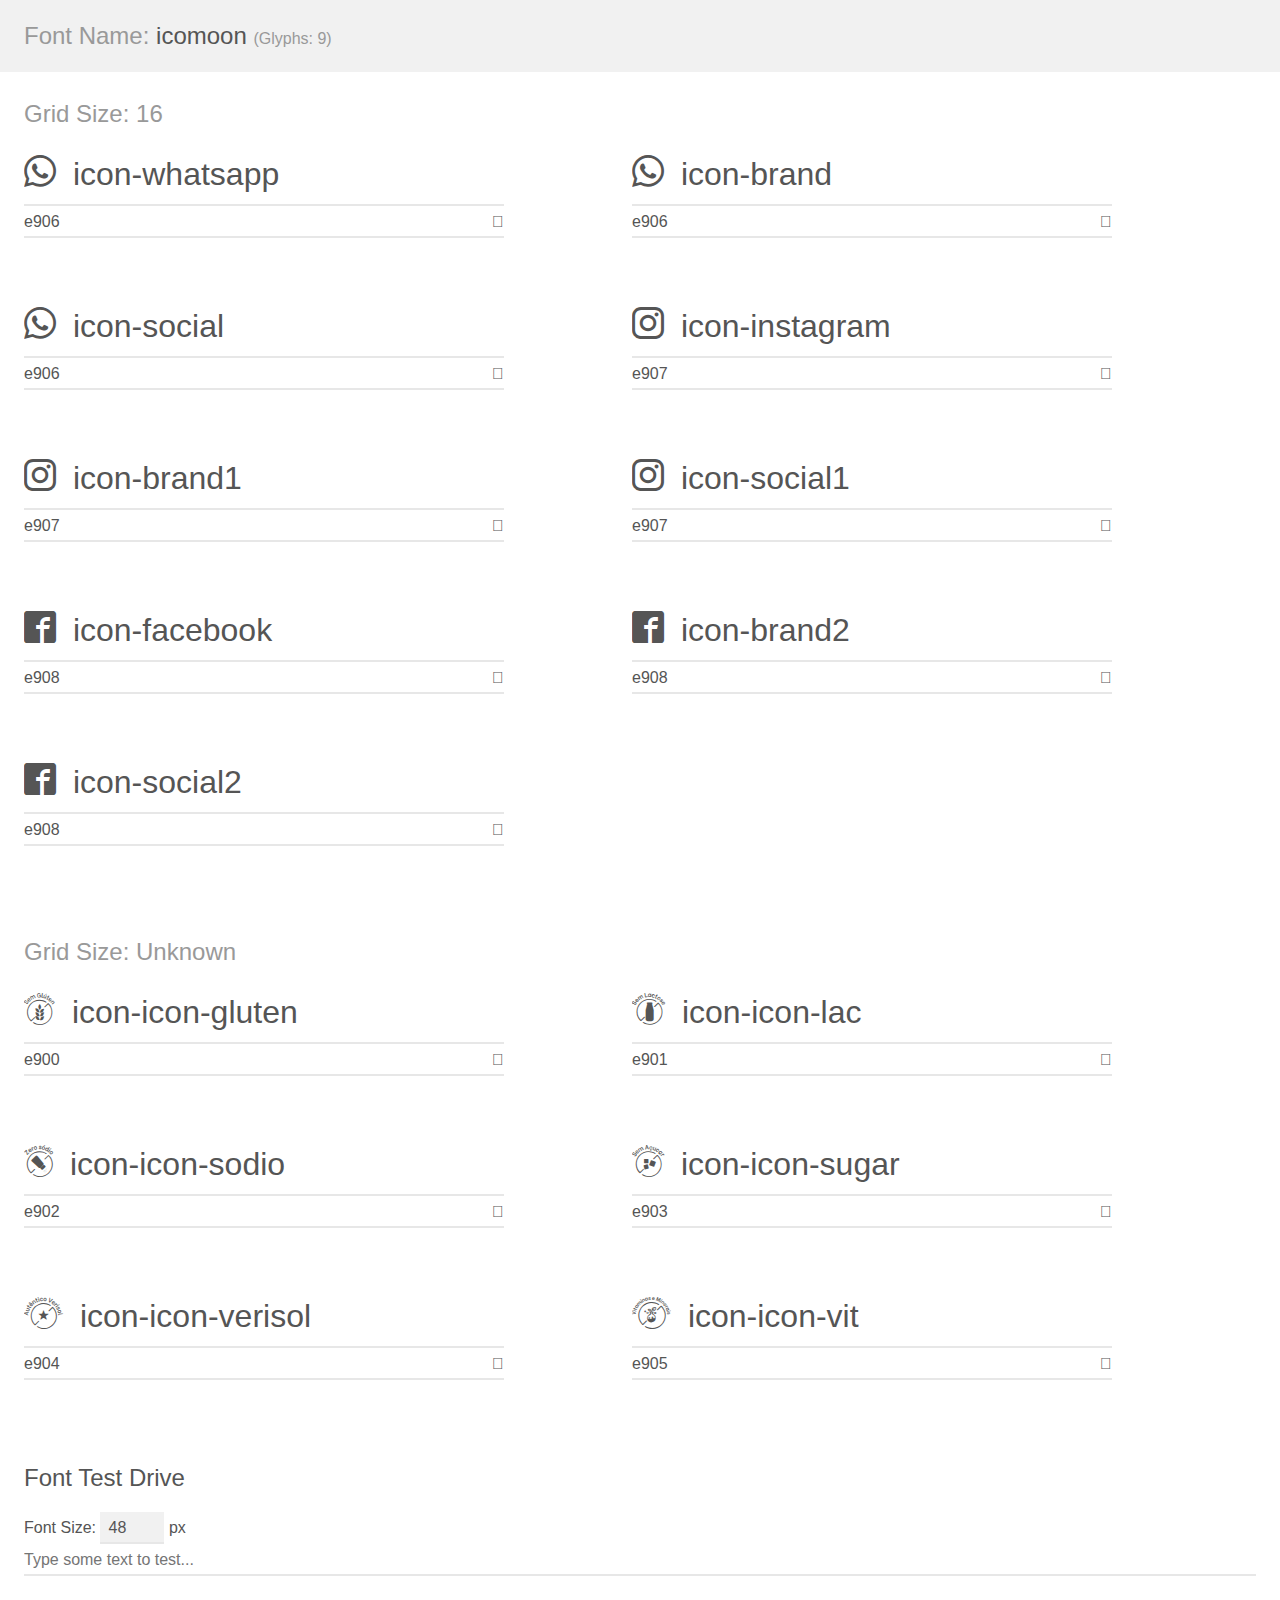
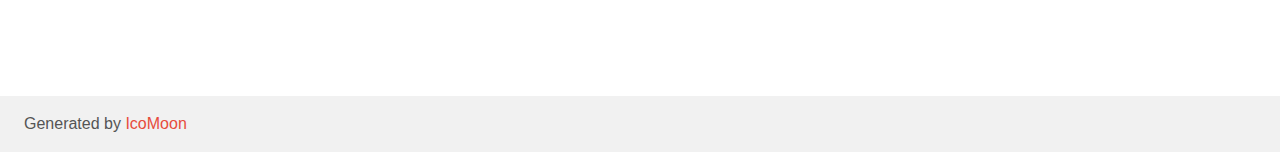
<file: partials/icon-font/demo.html>
<!doctype html>
<html>
<head>
    <meta charset="utf-8">
    <title>IcoMoon Demo</title>
    <meta name="description" content="An Icon Font Generated By IcoMoon.io">
    <meta name="viewport" content="width=device-width, initial-scale=1">
    <link rel="stylesheet" href="demo-files/demo.css">
    <link rel="stylesheet" href="style.css"></head>
<body>
    <div class="bgc1 clearfix">
        <h1 class="mhmm mvm"><span class="fgc1">Font Name:</span> icomoon <small class="fgc1">(Glyphs:&nbsp;9)</small></h1>
    </div>
    <div class="clearfix mhl ptl">
        <h1 class="mvm mtn fgc1">Grid Size: 16</h1>
        <div class="glyph fs1">
            <div class="clearfix bshadow0 pbs">
                <span class="icon-whatsapp"></span>
                <span class="mls"> icon-whatsapp</span>
            </div>
            <fieldset class="fs0 size1of1 clearfix hidden-false">
                <input type="text" readonly value="e906" class="unit size1of2" />
                <input type="text" maxlength="1" readonly value="&#xe906;" class="unitRight size1of2 talign-right" />
            </fieldset>
            <div class="fs0 bshadow0 clearfix hidden-true">
                <span class="unit pvs fgc1">liga: </span>
                <input type="text" readonly value="" class="liga unitRight" />
            </div>
        </div>
        <div class="glyph fs1">
            <div class="clearfix bshadow0 pbs">
                <span class="icon-brand"></span>
                <span class="mls"> icon-brand</span>
            </div>
            <fieldset class="fs0 size1of1 clearfix hidden-false">
                <input type="text" readonly value="e906" class="unit size1of2" />
                <input type="text" maxlength="1" readonly value="&#xe906;" class="unitRight size1of2 talign-right" />
            </fieldset>
            <div class="fs0 bshadow0 clearfix hidden-true">
                <span class="unit pvs fgc1">liga: </span>
                <input type="text" readonly value="" class="liga unitRight" />
            </div>
        </div>
        <div class="glyph fs1">
            <div class="clearfix bshadow0 pbs">
                <span class="icon-social"></span>
                <span class="mls"> icon-social</span>
            </div>
            <fieldset class="fs0 size1of1 clearfix hidden-false">
                <input type="text" readonly value="e906" class="unit size1of2" />
                <input type="text" maxlength="1" readonly value="&#xe906;" class="unitRight size1of2 talign-right" />
            </fieldset>
            <div class="fs0 bshadow0 clearfix hidden-true">
                <span class="unit pvs fgc1">liga: </span>
                <input type="text" readonly value="" class="liga unitRight" />
            </div>
        </div>
        <div class="glyph fs1">
            <div class="clearfix bshadow0 pbs">
                <span class="icon-instagram"></span>
                <span class="mls"> icon-instagram</span>
            </div>
            <fieldset class="fs0 size1of1 clearfix hidden-false">
                <input type="text" readonly value="e907" class="unit size1of2" />
                <input type="text" maxlength="1" readonly value="&#xe907;" class="unitRight size1of2 talign-right" />
            </fieldset>
            <div class="fs0 bshadow0 clearfix hidden-true">
                <span class="unit pvs fgc1">liga: </span>
                <input type="text" readonly value="" class="liga unitRight" />
            </div>
        </div>
        <div class="glyph fs1">
            <div class="clearfix bshadow0 pbs">
                <span class="icon-brand1"></span>
                <span class="mls"> icon-brand1</span>
            </div>
            <fieldset class="fs0 size1of1 clearfix hidden-false">
                <input type="text" readonly value="e907" class="unit size1of2" />
                <input type="text" maxlength="1" readonly value="&#xe907;" class="unitRight size1of2 talign-right" />
            </fieldset>
            <div class="fs0 bshadow0 clearfix hidden-true">
                <span class="unit pvs fgc1">liga: </span>
                <input type="text" readonly value="" class="liga unitRight" />
            </div>
        </div>
        <div class="glyph fs1">
            <div class="clearfix bshadow0 pbs">
                <span class="icon-social1"></span>
                <span class="mls"> icon-social1</span>
            </div>
            <fieldset class="fs0 size1of1 clearfix hidden-false">
                <input type="text" readonly value="e907" class="unit size1of2" />
                <input type="text" maxlength="1" readonly value="&#xe907;" class="unitRight size1of2 talign-right" />
            </fieldset>
            <div class="fs0 bshadow0 clearfix hidden-true">
                <span class="unit pvs fgc1">liga: </span>
                <input type="text" readonly value="" class="liga unitRight" />
            </div>
        </div>
        <div class="glyph fs1">
            <div class="clearfix bshadow0 pbs">
                <span class="icon-facebook"></span>
                <span class="mls"> icon-facebook</span>
            </div>
            <fieldset class="fs0 size1of1 clearfix hidden-false">
                <input type="text" readonly value="e908" class="unit size1of2" />
                <input type="text" maxlength="1" readonly value="&#xe908;" class="unitRight size1of2 talign-right" />
            </fieldset>
            <div class="fs0 bshadow0 clearfix hidden-true">
                <span class="unit pvs fgc1">liga: </span>
                <input type="text" readonly value="" class="liga unitRight" />
            </div>
        </div>
        <div class="glyph fs1">
            <div class="clearfix bshadow0 pbs">
                <span class="icon-brand2"></span>
                <span class="mls"> icon-brand2</span>
            </div>
            <fieldset class="fs0 size1of1 clearfix hidden-false">
                <input type="text" readonly value="e908" class="unit size1of2" />
                <input type="text" maxlength="1" readonly value="&#xe908;" class="unitRight size1of2 talign-right" />
            </fieldset>
            <div class="fs0 bshadow0 clearfix hidden-true">
                <span class="unit pvs fgc1">liga: </span>
                <input type="text" readonly value="" class="liga unitRight" />
            </div>
        </div>
        <div class="glyph fs1">
            <div class="clearfix bshadow0 pbs">
                <span class="icon-social2"></span>
                <span class="mls"> icon-social2</span>
            </div>
            <fieldset class="fs0 size1of1 clearfix hidden-false">
                <input type="text" readonly value="e908" class="unit size1of2" />
                <input type="text" maxlength="1" readonly value="&#xe908;" class="unitRight size1of2 talign-right" />
            </fieldset>
            <div class="fs0 bshadow0 clearfix hidden-true">
                <span class="unit pvs fgc1">liga: </span>
                <input type="text" readonly value="" class="liga unitRight" />
            </div>
        </div>
    </div>
    <div class="clearfix mhl ptl">
        <h1 class="mvm mtn fgc1">Grid Size: Unknown</h1>
        <div class="glyph fs2">
            <div class="clearfix bshadow0 pbs">
                <span class="icon-icon-gluten"></span>
                <span class="mls"> icon-icon-gluten</span>
            </div>
            <fieldset class="fs0 size1of1 clearfix hidden-false">
                <input type="text" readonly value="e900" class="unit size1of2" />
                <input type="text" maxlength="1" readonly value="&#xe900;" class="unitRight size1of2 talign-right" />
            </fieldset>
            <div class="fs0 bshadow0 clearfix hidden-true">
                <span class="unit pvs fgc1">liga: </span>
                <input type="text" readonly value="" class="liga unitRight" />
            </div>
        </div>
        <div class="glyph fs2">
            <div class="clearfix bshadow0 pbs">
                <span class="icon-icon-lac"></span>
                <span class="mls"> icon-icon-lac</span>
            </div>
            <fieldset class="fs0 size1of1 clearfix hidden-false">
                <input type="text" readonly value="e901" class="unit size1of2" />
                <input type="text" maxlength="1" readonly value="&#xe901;" class="unitRight size1of2 talign-right" />
            </fieldset>
            <div class="fs0 bshadow0 clearfix hidden-true">
                <span class="unit pvs fgc1">liga: </span>
                <input type="text" readonly value="" class="liga unitRight" />
            </div>
        </div>
        <div class="glyph fs2">
            <div class="clearfix bshadow0 pbs">
                <span class="icon-icon-sodio"></span>
                <span class="mls"> icon-icon-sodio</span>
            </div>
            <fieldset class="fs0 size1of1 clearfix hidden-false">
                <input type="text" readonly value="e902" class="unit size1of2" />
                <input type="text" maxlength="1" readonly value="&#xe902;" class="unitRight size1of2 talign-right" />
            </fieldset>
            <div class="fs0 bshadow0 clearfix hidden-true">
                <span class="unit pvs fgc1">liga: </span>
                <input type="text" readonly value="" class="liga unitRight" />
            </div>
        </div>
        <div class="glyph fs2">
            <div class="clearfix bshadow0 pbs">
                <span class="icon-icon-sugar"></span>
                <span class="mls"> icon-icon-sugar</span>
            </div>
            <fieldset class="fs0 size1of1 clearfix hidden-false">
                <input type="text" readonly value="e903" class="unit size1of2" />
                <input type="text" maxlength="1" readonly value="&#xe903;" class="unitRight size1of2 talign-right" />
            </fieldset>
            <div class="fs0 bshadow0 clearfix hidden-true">
                <span class="unit pvs fgc1">liga: </span>
                <input type="text" readonly value="" class="liga unitRight" />
            </div>
        </div>
        <div class="glyph fs2">
            <div class="clearfix bshadow0 pbs">
                <span class="icon-icon-verisol"></span>
                <span class="mls"> icon-icon-verisol</span>
            </div>
            <fieldset class="fs0 size1of1 clearfix hidden-false">
                <input type="text" readonly value="e904" class="unit size1of2" />
                <input type="text" maxlength="1" readonly value="&#xe904;" class="unitRight size1of2 talign-right" />
            </fieldset>
            <div class="fs0 bshadow0 clearfix hidden-true">
                <span class="unit pvs fgc1">liga: </span>
                <input type="text" readonly value="" class="liga unitRight" />
            </div>
        </div>
        <div class="glyph fs2">
            <div class="clearfix bshadow0 pbs">
                <span class="icon-icon-vit"></span>
                <span class="mls"> icon-icon-vit</span>
            </div>
            <fieldset class="fs0 size1of1 clearfix hidden-false">
                <input type="text" readonly value="e905" class="unit size1of2" />
                <input type="text" maxlength="1" readonly value="&#xe905;" class="unitRight size1of2 talign-right" />
            </fieldset>
            <div class="fs0 bshadow0 clearfix hidden-true">
                <span class="unit pvs fgc1">liga: </span>
                <input type="text" readonly value="" class="liga unitRight" />
            </div>
        </div>
    </div>

    <!--[if gt IE 8]><!-->
    <div class="mhl clearfix mbl">
        <h1>Font Test Drive</h1>
        <label>
            Font Size: <input id="fontSize" type="number" class="textbox0 mbm"
            min="8" value="48" />
            px
        </label>
        <input id="testText" type="text" class="phl size1of1 mvl"
        placeholder="Type some text to test..." value=""/>
        <div id="testDrive" class="icon-" style="font-family: icomoon">&nbsp;
        </div>
    </div>
    <!--<![endif]-->
    <div class="bgc1 clearfix">
        <p class="mhl">Generated by <a href="https://icomoon.io/app">IcoMoon</a></p>
    </div>

    <script src="demo-files/demo.js"></script>
</body>
</html>
</file>
<file: partials/icon-font/demo-files/demo.css>
body {
  padding: 0;
  margin: 0;
  font-family: sans-serif;
  font-size: 1em;
  line-height: 1.5;
  color: #555;
  background: #fff;
}
h1 {
  font-size: 1.5em;
  font-weight: normal;
}
small {
  font-size: .66666667em;
}
a {
  color: #e74c3c;
  text-decoration: none;
}
a:hover, a:focus {
  box-shadow: 0 1px #e74c3c;
}
.bshadow0, input {
  box-shadow: inset 0 -2px #e7e7e7;
}
input:hover {
  box-shadow: inset 0 -2px #ccc;
}
input, fieldset {
  font-family: sans-serif;
  font-size: 1em;
  margin: 0;
  padding: 0;
  border: 0;
}
input {
  color: inherit;
  line-height: 1.5;
  height: 1.5em;
  padding: .25em 0;
}
input:focus {
  outline: none;
  box-shadow: inset 0 -2px #449fdb;
}
.glyph {
  font-size: 16px;
  width: 15em;
  padding-bottom: 1em;
  margin-right: 4em;
  margin-bottom: 1em;
  float: left;
  overflow: hidden;
}
.liga {
  width: 80%;
  width: calc(100% - 2.5em);
}
.talign-right {
  text-align: right;
}
.talign-center {
  text-align: center;
}
.bgc1 {
  background: #f1f1f1;
}
.fgc1 {
  color: #999;
}
.fgc0 {
  color: #000;
}
p {
  margin-top: 1em;
  margin-bottom: 1em;
}
.mvm {
  margin-top: .75em;
  margin-bottom: .75em;
}
.mtn {
  margin-top: 0;
}
.mtl, .mal {
  margin-top: 1.5em;
}
.mbl, .mal {
  margin-bottom: 1.5em;
}
.mal, .mhl {
  margin-left: 1.5em;
  margin-right: 1.5em;
}
.mhmm {
  margin-left: 1em;
  margin-right: 1em;
}
.mls {
  margin-left: .25em;
}
.ptl {
  padding-top: 1.5em;
}
.pbs, .pvs {
  padding-bottom: .25em;
}
.pvs, .pts {
  padding-top: .25em;
}
.unit {
  float: left;
}
.unitRight {
  float: right;
}
.size1of2 {
  width: 50%;
}
.size1of1 {
  width: 100%;
}
.clearfix:before, .clearfix:after {
  content: " ";
  display: table;
}
.clearfix:after {
  clear: both;
}
.hidden-true {
  display: none;
}
.textbox0 {
  width: 3em;
  background: #f1f1f1;
  padding: .25em .5em;
  line-height: 1.5;
  height: 1.5em;
}
#testDrive {
  display: block;
  padding-top: 24px;
  line-height: 1.5;
}
.fs0 {
  font-size: 16px;
}
.fs1 {
  font-size: 32px;
}
.fs2 {
  font-size: 32px;
}
</file>
<file: partials/icon-font/style.css>
@font-face {
  font-family: 'icomoon';
  src:  url('fonts/icomoon.eot?9ix3sw');
  src:  url('fonts/icomoon.eot?9ix3sw#iefix') format('embedded-opentype'),
    url('fonts/icomoon.ttf?9ix3sw') format('truetype'),
    url('fonts/icomoon.woff?9ix3sw') format('woff'),
    url('fonts/icomoon.svg?9ix3sw#icomoon') format('svg');
  font-weight: normal;
  font-style: normal;
  font-display: block;
}

[class^="icon-"], [class*=" icon-"] {
  /* use !important to prevent issues with browser extensions that change fonts */
  font-family: 'icomoon' !important;
  /* speak: never; */
  font-style: normal;
  font-weight: normal;
  font-variant: normal;
  text-transform: none;
  line-height: 1;

  /* Better Font Rendering =========== */
  -webkit-font-smoothing: antialiased;
  -moz-osx-font-smoothing: grayscale;
}

.icon-whatsapp:before {
  content: "\e906";
}
.icon-brand:before {
  content: "\e906";
}
.icon-social:before {
  content: "\e906";
}
.icon-instagram:before {
  content: "\e907";
}
.icon-brand1:before {
  content: "\e907";
}
.icon-social1:before {
  content: "\e907";
}
.icon-facebook:before {
  content: "\e908";
}
.icon-brand2:before {
  content: "\e908";
}
.icon-social2:before {
  content: "\e908";
}
.icon-icon-gluten:before {
  content: "\e900";
}
.icon-icon-lac:before {
  content: "\e901";
}
.icon-icon-sodio:before {
  content: "\e902";
}
.icon-icon-sugar:before {
  content: "\e903";
}
.icon-icon-verisol:before {
  content: "\e904";
}
.icon-icon-vit:before {
  content: "\e905";
}
</file>
